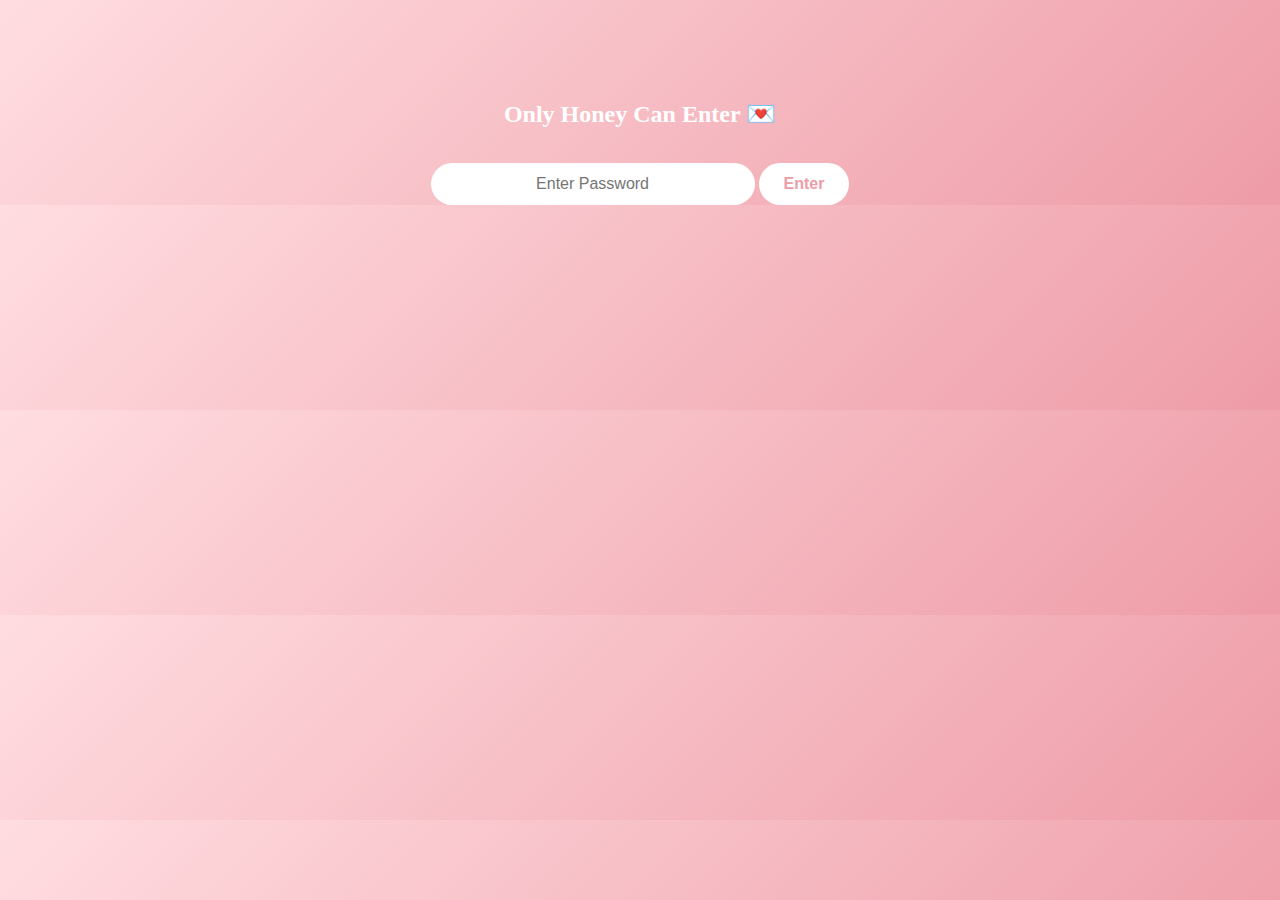
<file: index.html>
<!DOCTYPE html>
<html>
<head>
    <title>For Sumaiya 🤍</title>
    <link rel="stylesheet" href="style.css">
</head>
<body>

<div id="password-page">
    <h2>Only Honey Can Enter 💌</h2>
    <input type="password" id="passwordInput" placeholder="Enter Password">
    <button onclick="checkPassword()">Enter</button>
</div>

<div id="main-page" style="display:none;">
    <h1>Sumaiya Islam ✨</h1>
    <h3>My Honey 🤍</h3>

    <p id="typewriter"></p>

    <img src="photo.jpg" class="photo">

    <button id="nextBtn" onclick="goNext()" style="display:none;">Thank You 🤍</button>

    <audio id="bgMusic" loop>
        <source src="music.mp3" type="audio/mp3">
    </audio>
</div>

<script src="script.js"></script>
</body>
</html>
</file>
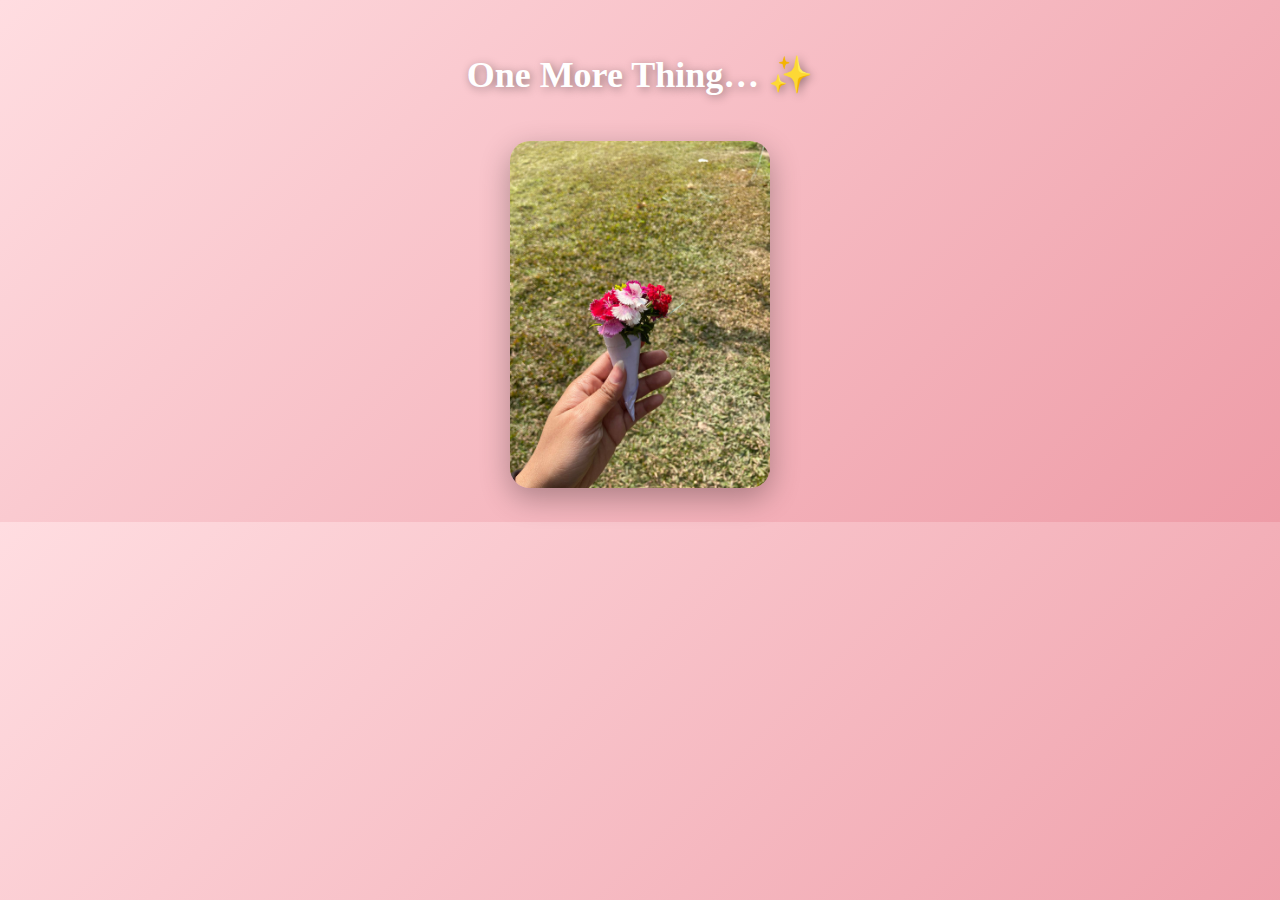
<file: page2.html>
<!DOCTYPE html>
<html>
<head>
    <title>Still For You 🤍</title>
    <link rel="stylesheet" href="style.css">
</head>
<body>

<div id="hearts"></div>

<div id="main-page">
    <h1>One More Thing… ✨</h1>

    <p id="typewriter2"></p>

    <img src="photo2.jpg" class="photo">

    <audio autoplay loop>
        <source src="music.mp3" type="audio/mp3">
    </audio>
</div>

<script src="script.js"></script>
</body>
</html>
</file>
<file: style.css>
/* ================== GLOBAL STYLING ================== */
body {
    margin: 0;
    font-family: 'Georgia', serif;
    background: linear-gradient(135deg, #ffdde1, #ee9ca7);
    color: white;
    text-align: center;
    overflow-x: hidden;
}

/* ================== PASSWORD PAGE ================== */
#password-page {
    margin-top: 100px;
    padding: 0 20px;
}

input {
    padding: 12px;
    border-radius: 25px;
    border: none;
    outline: none;
    font-size: 16px;
    text-align: center;
    width: 80%;
    max-width: 300px;
}

button {
    padding: 12px 25px;
    border-radius: 25px;
    border: none;
    background: white;
    color: #ee9ca7;
    cursor: pointer;
    font-weight: bold;
    font-size: 16px;
    margin-top: 15px;
}

button:hover {
    background: #ffd1dc;
}

/* ================== MAIN PAGE ================== */
#main-page {
    padding: 30px 20px;
}

/* ================== TYPEWRITER TEXT ================== */
#typewriter, #typewriter2 {
    max-width: 90%;
    margin: 20px auto;
    font-size: 18px;
    line-height: 1.6;
    white-space: pre-wrap;
    text-align: center;
}

/* ================== PHOTO STYLING ================== */
.photo {
    width: 80%;
    max-width: 260px;
    border-radius: 20px;
    margin-top: 25px;
    box-shadow: 0px 10px 30px rgba(0,0,0,0.3);
}

/* ================== THANK YOU BUTTON ================== */
#nextBtn {
    margin-top: 30px;
    padding: 12px 30px;
    border-radius: 25px;
    border: none;
    background: white;
    color: #ee9ca7;
    font-weight: bold;
    cursor: pointer;
    font-size: 18px;
}

#nextBtn:hover {
    background: #ffd1dc;
}

/* ================== HEARTS ANIMATION ================== */
.heart {
    position: fixed;
    width: 15px;
    height: 15px;
    background: pink;
    transform: rotate(45deg);
    animation: float 8s linear infinite;
    z-index: 0;
}

.heart:before,
.heart:after {
    content: '';
    width: 15px;
    height: 15px;
    background: pink;
    border-radius: 50%;
    position: absolute;
}

.heart:before {
    top: -7.5px;
    left: 0;
}

.heart:after {
    left: -7.5px;
    top: 0;
}

@keyframes float {
    from { transform: translateY(100vh) rotate(45deg); opacity:1; }
    to { transform: translateY(-10vh) rotate(45deg); opacity:0; }
}

/* ================== CINEMATIC H1 / H3 ================== */
h1 {
    font-size: 36px;
    margin-bottom: 10px;
    color: #fff;
    text-shadow: 2px 2px 10px rgba(0,0,0,0.4);
}

h3 {
    font-size: 22px;
    margin-bottom: 25px;
    color: #fff;
    text-shadow: 1px 1px 8px rgba(0,0,0,0.3);
}

/* ================== MOBILE MEDIA QUERIES ================== */
@media only screen and max-width: 480px {
    h1 {
        font-size: 28px;
    }
    h3 {
        font-size: 18px;
    }
    #typewriter, #typewriter2 {
        font-size: 16px;
    }
    #nextBtn {
        font-size: 16px;
        padding: 10px 25px;
    }
    .photo {
        width: 90%;
    }
    input {
        width: 90%;
    }
    body {
        padding-bottom: 50px;
    }
}
</file>
